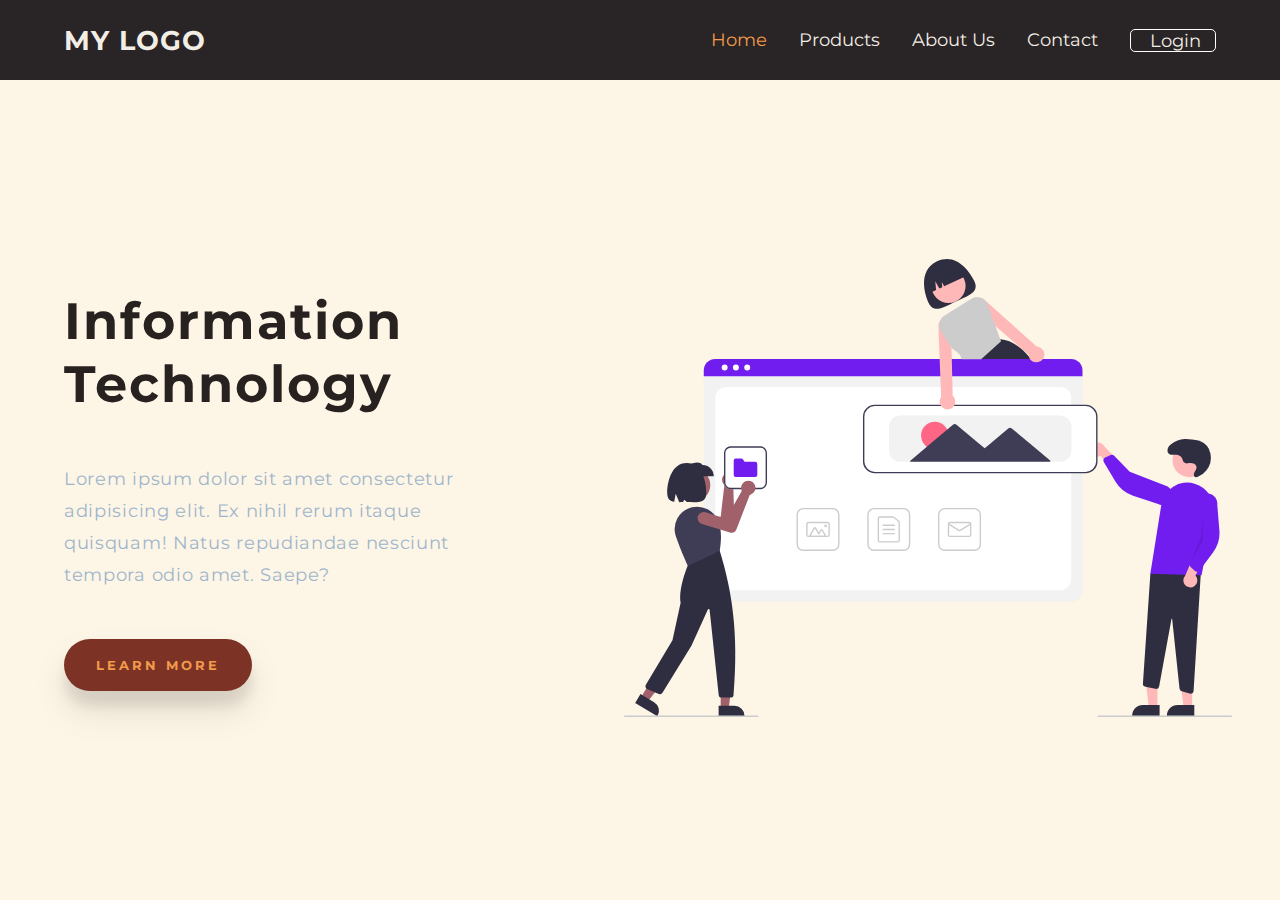
<file: landingpage2/index.html>
<!DOCTYPE html>
<html lang="en">

<head>
    <meta charset="UTF-8">
    <meta name="viewport" content="width=device-width, initial-scale=1.0">
    <link rel="stylesheet" href="https://cdnjs.cloudflare.com/ajax/libs/font-awesome/5.15.1/css/all.min.css">
    <link rel="stylesheet" href="./style.css">
    <link href="https://fonts.googleapis.com/css2?family=Montserrat:wght@500&display=swap" rel="stylesheet">
    <title>Responsive Landing Page with Nav Menu</title>
</head>

<body>
    <header>
        <h1>My Logo</h1>

        <section class="menu">
            <ul class="menu-list">
                <li class="active">Home</li>
                <li >Products</li>
                <li>About Us</li>
                <li>Contact</li>
                <li class="login"> <a href="/log/logs.html">Login</a> </li>
            </ul>
         

            <button>
                <i class="fas fa-times"></i>
                <i class="fas fa-bars"></i>
            </button>
        </section>
    </header>

    <section class="main">

        <section class="left">
            <p class="title">Information Technology</p>
            <p class="msg">Lorem ipsum dolor sit amet consectetur adipisicing elit. Ex nihil rerum itaque quisquam!
                Natus repudiandae nesciunt tempora odio amet. Saepe?</p>
            <button class="cta">Learn More</button>
        </section>

        <section class="right">
            <img src="./images/img.svg" alt="Langing image">
        </section>

    </section>

    <script>
        var menu = document.querySelector('.menu');
        var menuBtn = document.querySelector('.menu button');
        menuBtn.addEventListener('click', () => {
            menu.classList.toggle('opened')
        })
    </script>


</body>

</html>
</file>
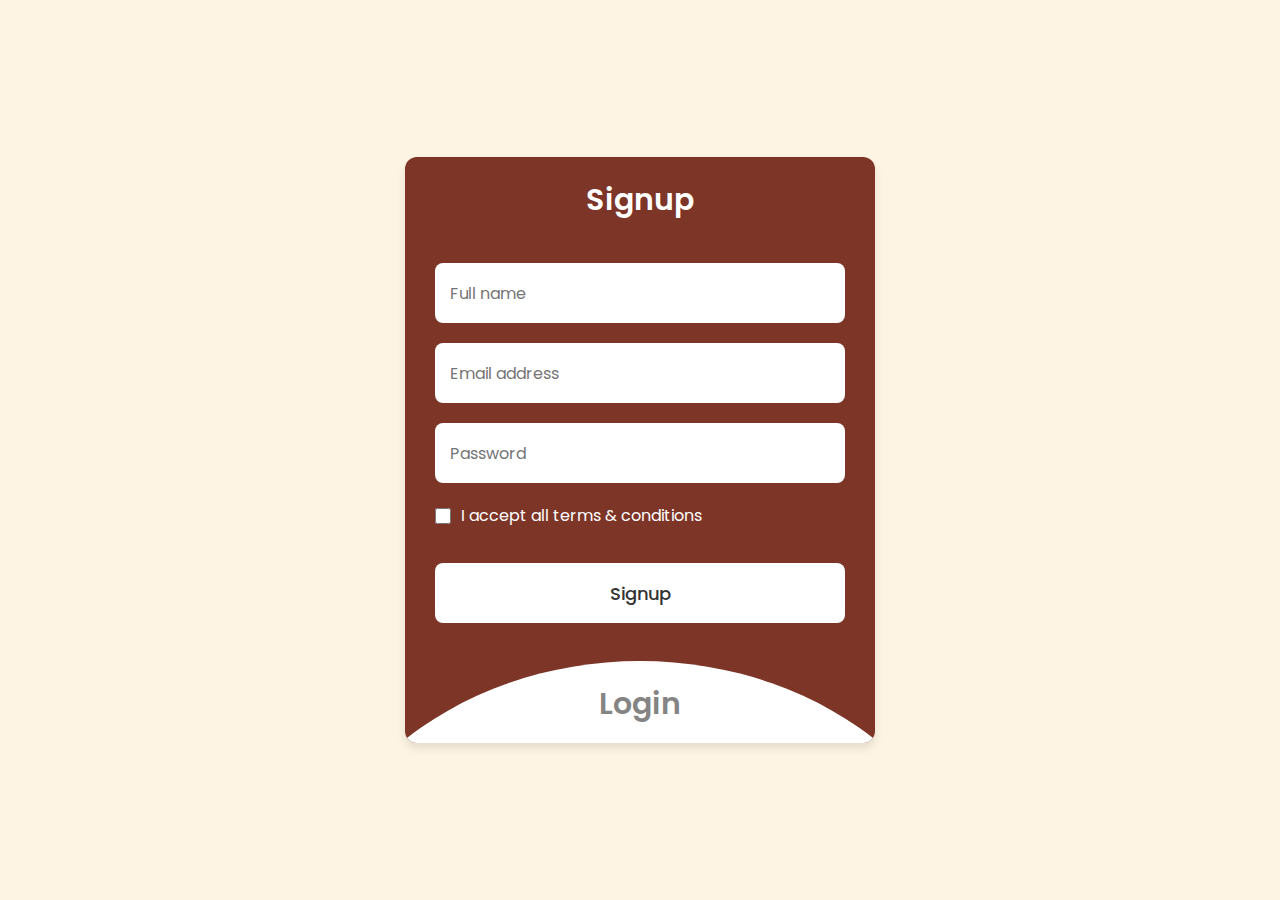
<file: landingpage2/log/logs.html>
<!DOCTYPE html>
<!-- Coding by CodingLab || www.codinglabweb.com -->
<html lang="en">

<head>
    <meta charset="UTF-8" />
    <meta http-equiv="X-UA-Compatible" content="IE=edge" />
    <meta name="viewport" content="width=device-width, initial-scale=1.0" />
    <!--<title>Login & Signup Form</title>-->
    <link rel="stylesheet" href="style.css" /
</head>

<body>

    
    <section class="wrapper">
        <div class="form signup">
            <header>Signup</header>
            <form action="#">
                <input type="text" placeholder="Full name" required />
                <input type="text" placeholder="Email address" required />
                <input type="password" placeholder="Password" required />
                <div class="checkbox">
                    <input type="checkbox" id="signupCheck" />
                    <label for="signupCheck">I accept all terms & conditions</label>
                </div>
                <input type="submit" value="Signup" />
            </form>
        </div>

        <div class="form login">
            <header>Login</header>
            <form action="#">
                <input type="text" placeholder="Email address" required />
                <input type="password" placeholder="Password" required />
                <a href="#">Forgot password?</a>
                <input type="submit" value="Login" />
            </form>
        </div>

        <script>
            const wrapper = document.querySelector(".wrapper"),
                signupHeader = document.querySelector(".signup header"),
                loginHeader = document.querySelector(".login header");

            loginHeader.addEventListener("click", () => {
                wrapper.classList.add("active");
            });
            signupHeader.addEventListener("click", () => {
                wrapper.classList.remove("active");
            });
        </script>
    </section>
</body>

</html>
</file>
<file: landingpage2/style.css>
* {
    margin: 0;
    padding: 0;
    box-sizing: border-box;
    font-family: 'Montserrat', sans-serif;
}

body {
    min-height: 100vh;
    width: 100%;
    background-color: #fdf5e5;
    display: flex;
    flex-direction: column;
}

header {
    color: #f3eee5;
    background-color: #292425;
    position: fixed;
    top: 0;
    height: 80px;
    width: 100%;
    display: flex;
    justify-content: space-between;
    align-items: center;
    padding: 0 64px;
    font-size: 16px;

    position: relative;
}


header h1 {
    text-transform: uppercase;
    font-size: 1.7em;
    letter-spacing: 1px;
}

.login {
    border: 1px solid white;
    border-radius: 5px;
    padding-left: 5px;
    color: #f3eee5;
}

.login a {
    padding: 14px;
    color: #f3eee5;
    text-decoration: none;
}

.login a:hover {
    color: #f29b4b;
}

.menu {
    display: flex;
}

.menu button {
    display: none;
}

.menu-list {
    list-style: none;
    display: flex;
}

.menu-list li {
    display: inline-block;
    margin-left: 32px;
    font-size: 1.1em;
    cursor: pointer;
    transition: color 0.3s;
}

.menu-list li.active,
.menu-list li:hover {
    color: #f29b4b;
}

.main {
    flex: 1;
    display: flex;
    align-items: center;
}

.right img {
    width: 100%;
}

.left {
    max-width: 45%;
    padding: 40px 64px;
}

.right {
    padding: 40px 48px;
}

.title {
    color: #27211f;
    font-size: 3.2em;
    width: 50%;
    font-weight: bold;
    letter-spacing: 2px;
    margin-bottom: 48px;
}

.msg {
    color: #9fb5cc;
    font-size: 1.1em;
    letter-spacing: 0.7px;
    line-height: 32px;
    margin-bottom: 48px;
}

button.cta {
    border: none;
    outline: none;
    background-color: #7c3325;
    color: #f29b4b;
    padding: 18px 32px;
    font-weight: bold;
    letter-spacing: 3px;
    text-transform: uppercase;
    border-radius: 30px;
    box-shadow: 0 20px 35px rgba(0, 0, 0, 0.1),
        0 15px 12px rgba(0, 0, 0, 0.08);
    cursor: pointer;
    transition: opacity 0.9;
}

button.cta:hover {
    opacity: 0.9;

}

/*  -----    RESPONSIVENESS    -----  */

@media (max-width:800px) {

    header,
    .left,
    .right {
        padding-left: 40px;
        padding-right: 40px;
    }
}

@media (max-width: 850px) {

    .main {
        flex-direction: column;
    }

    .left,
    .right {
        width: 100%;
        max-width: 100%;
        padding: 24px;
        display: flex;
        flex-direction: column;
        align-items: center;
    }

    .left {
        font-size: 0.8em;
    }

    .left * {
        width: 95%;
        margin-bottom: 32px;
        text-align: center;
    }

    button.cta {
        max-width: 60%;
    }

    .right img {
        width: 80%;
    }

    /* Nav Menu Responsiveness */

    .menu button {
        display: block;
        width: 40px;
        height: 40px;
        border: none;
        background: transparent;
        color: #fdf5e4;
        outline: none;
        font-size: 1.7em;
        cursor: pointer;
        z-index: 2;
    }

    .menu i.fa-times,
    .menu.opened i.fa-bars {
        display: none;
    }

    .menu.opened i.fa-times,
    .menu i.fa-bars {
        display: block;
        animation: enter 0.8s;
    }

    @keyframes enter {
        0% {
            opacity: 0;
        }

        100% {
            opacity: 1;
        }
    }

    .menu-list {
        position: fixed;
        top: 0;
        right: 0;
        border-radius: 23px;
        background-color: #7b3526;
        color: #fdf4e3;
        padding: 46px;
        flex-direction: column;
        align-items: flex-end;
        padding-top: 80px;
        transform: translateX(100%);
        transition: transform 0.5s;
    }

    .menu-list li {
        font-size: 1.7em;
        margin: 32px 0px;
    }

    .menu.opened .menu-list {
        transform: translateX(0);
    }

    .menu.opened button {
        color: #fff;
    }
}
</file>
<file: landingpage2/log/style.css>
/* Import Google font - Poppins */
@import url("https://fonts.googleapis.com/css2?family=Poppins:wght@200;300;400;500;600;700&display=swap");

* {
    margin: 0;
    padding: 0;
    box-sizing: border-box;
    font-family: "Poppins",
        sans-serif;
}

body {
    min-height: 100vh;
    display: flex;
    align-items: center;
    justify-content: center;
    background: #fdf4e3;
}

.wrapper {
    position: relative;
    max-width: 470px;
    width: 100%;
    border-radius: 12px;
    padding: 20px 30px 120px;
    background: #7c3527;
    box-shadow: 0 5px 10px rgba(0,
            0,
            0,
            0.1);
    overflow: hidden;
}

.form.login {
    position: absolute;
    left: 50%;
    bottom: -86%;
    transform: translateX(-50%);
    width: calc(100% + 220px);
    padding: 20px 140px;
    border-radius: 50%;
    height: 100%;
    background: #fff;
    transition: all 0.6s ease;
}

.wrapper.active .form.login {
    bottom: -15%;
    border-radius: 35%;
    box-shadow: 0 -5px 10px rgba(0, 0, 0, 0.1);
}

.form header {
    font-size: 30px;
    text-align: center;
    color: #fff;
    font-weight: 600;
    cursor: pointer;
}

.form.login header {
    color: #333;
    opacity: 0.6;
}

.wrapper.active .form.login header {
    opacity: 1;
}

.wrapper.active .signup header {
    opacity: 0.6;
}

.wrapper form {
    display: flex;
    flex-direction: column;
    gap: 20px;
    margin-top: 40px;
}

form input {
    height: 60px;
    outline: none;
    border: none;
    padding: 0 15px;
    font-size: 16px;
    font-weight: 400;
    color: #333;
    border-radius: 8px;
    background: #fff;
}

.form.login input {
    border: 1px solid #aaa;
}

.form.login input:focus {
    box-shadow: 0 1px 0 #ddd;
}

form .checkbox {
    display: flex;
    align-items: center;
    gap: 10px;
}

.checkbox input[type="checkbox"] {
    height: 16px;
    width: 16px;
    accent-color: #fff;
    cursor: pointer;
}

form .checkbox label {
    cursor: pointer;
    color: #fff;
}

form a {
    color: #333;
    text-decoration: none;
}

form a:hover {
    text-decoration: underline;
}

form input[type="submit"] {
    margin-top: 15px;
    padding: none;
    font-size: 18px;
    font-weight: 500;
    cursor: pointer;
}

.form.login input[type="submit"] {
    background: #383230;
    color: #fff;
    border: none;
}
</file>
